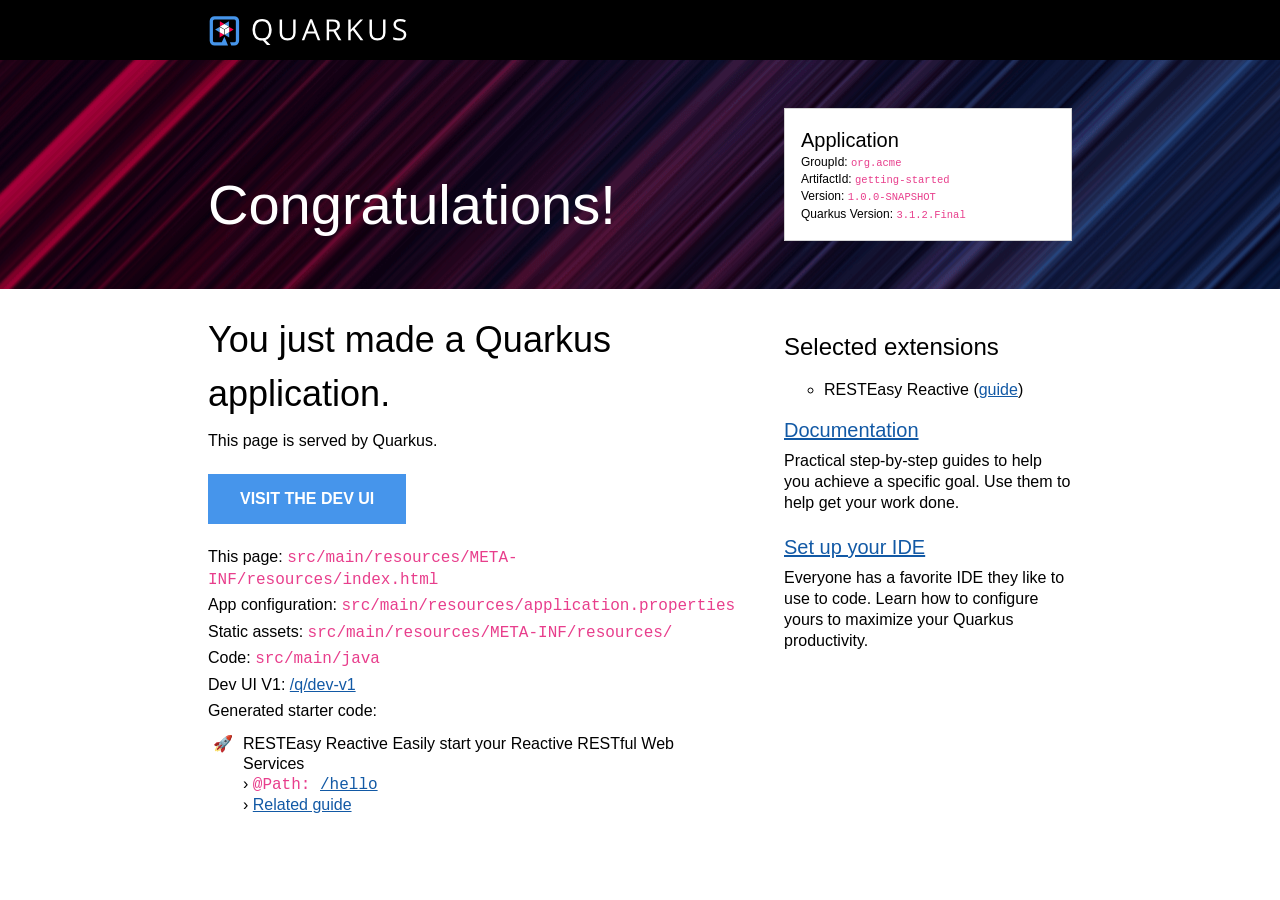
<file: src/ratings/src/main/resources/META-INF/resources/index.html>
<!DOCTYPE html>
<html lang="en">
    <head>
        <meta charset="UTF-8">
        <title>getting-started - 1.0.0-SNAPSHOT</title>
        <style>
            body {
                margin: 0;
                font-family: Roboto, "Helvetica Neue", Arial, sans-serif;
            }
            code {
                font-family: "Courier New", monospace;
                color: #e83e8c;
                word-break: break-word;
            }
            h1, h2, h3, h4, h5, h6 {
                margin-bottom: 0.5rem;
                font-weight: 400;
                line-height: 1.5;
            }
            h1 { font-size: 2.25rem; }
            h2 { font-size: 1.6rem }
            h3 { font-size: 1.5rem }
            h4 { font-size: 1.4rem }
            h5 { font-size: 1.25rem }
            h6 { font-size: 1rem }
            p {
                padding: .15rem 0;
                margin: 0;
                line-height: 1.3rem;
            }
            a {
                text-decoration: underline;
                color: #1259A5;
            }
            a:hover, a:active { color: #c00; }
            .grid {
                display: grid;
                grid-template-columns: repeat(12, 1fr);
                clear: both;
            }
            .header-wrapper {
                padding: 0 13rem;
                background: black;
            }
            .banner-wrapper {
                padding: 0 13rem;
                background: url([data-uri]) repeat-x, #0D1C2C;
            }
            .content-wrapper {
                padding: 0 13rem;
                background: white;
            }
            .header {
                background-position: 0 1rem;
                min-height: 60px;
                grid-column: span 12;
            }
            #quarkus-logo-svg {
                width: 200px;
                height: 30px;
                padding-top: 1rem;
            }
            .banner {
                grid-column: span 12;
                padding: 2rem 0;
            }
            .callout {
                color: white;
                font-size: 3.5rem;
                margin: 0;
                padding-top: 5rem;
                grid-column: span 8;
            }
            .app-details {
                margin: 1rem 0;
                border: 1px solid lightgrey;
                padding: 1rem;
                background: white;
                font-size: .75rem;
                font-weight: 300;
                grid-column: span 4;
            }
            .app-details code { font-size: 87.5%; }
            .app-details ul {
                list-style-type: none;
                padding: 0;
                margin: 0;
            }
            .app-details ul li { margin-bottom: 0.2rem; }
            .app-details h5 {
                margin: 0;
                padding: 0;
            }
            .left-column {
                grid-column: span 8;
                padding-right: 3rem;
            }
            .left-column p {
                padding: .15rem 0;
                margin: 0;
                font-weight: 300;
            }
            .left-column ul {
                margin: 0;
                padding: 10px 0 0 25px;
                list-style-type: "\1F680";
                font-weight: 300;
            }
            .left-column li { padding-left: 10px; }
            .left-column .cta-button {
                margin: 20px 0;
                display: inline-block;
                padding: 1rem 2rem;
                background-color: #4695EB;
                font-weight: 600;
                color: white;
                text-decoration: none;
                text-transform: uppercase;
            }
            .right-column {
                grid-column: span 4;
                margin-top: 1rem;
                font-weight: 200;
            }
            .right-column h5 {
                padding: 1rem 0 .25rem 0;
                margin: 0;
                font-weight: 300;
            }
            .right-column h3 { font-weight: 400;}
            .right-column ul {
                margin: 0;
                list-style-type: circle;
            }
            .right-column li {
                padding: .5rem 0 0 0;
            }
            .provided-code {
                line-height: 20px;
            }
            .provided-code b {
                font-weight: 400;
                margin-bottom: 15px;
            }
            @media screen and (max-width: 1023px) {
                .header-wrapper {
                    padding: 0 1rem;
                    background: black;
                }
                .banner-wrapper { padding: 0 1rem; }
                .content-wrapper {
                    padding: 0 1rem;
                    background: white;
                }
                .left-column {
                    grid-column: span 12;
                }
                .right-column {
                    grid-column: span 12;
                    margin: 3rem 0;
                }
                .callout {
                    color: white;
                    font-size: 3.5rem;
                    margin: 0;
                    padding: 1rem 0;
                    grid-column: span 12;
                }
                .app-details {
                    margin: 1rem 0;
                    border: 1px solid lightgrey;
                    padding: 1rem;
                    background: white;
                    font-size: 1rem;
                    font-weight: 300;
                    grid-column: span 12;
                }
            }
        </style>
    </head>
    <body>
        <div class="header-wrapper">
            <div class="grid">
                <div class="header">
                    <svg id="quarkus-logo-svg" data-name="Quarkus Logo" xmlns="http://www.w3.org/2000/svg" viewBox="0 0 1280 195">
                        <defs>
                            <style>.cls-1 {
                                fill: #fff;
                            }

                            .cls-2 {
                                fill: #4695eb;
                            }

                            .cls-3 {
                                fill: #ff004a;
                            }</style>
                        </defs>
                        <title>quarkus_logo_horizontal_rgb_1280px_reverse</title>
                        <path class="cls-1"
                              d="M404,89.39q0,25.9-10.49,43.07a52.31,52.31,0,0,1-29.61,23.24l32.3,33.39H373.29l-26.45-30.44-5.11.19q-30,0-46.27-18.22T279.17,89.2q0-32.93,16.34-51.05T341.92,20q29.24,0,45.66,18.45T404,89.39Zm-108.14,0q0,27.39,11.74,41.55t34.11,14.15q22.56,0,34.07-14.11t11.51-41.59q0-27.21-11.47-41.27T341.92,34.05q-22.56,0-34.3,14.16T295.88,89.39Z"/>
                        <path class="cls-1"
                              d="M559.56,22.15V109.4q0,23.05-14,36.25T507,158.84q-24.51,0-37.92-13.29T455.7,109V22.15h15.78v88q0,16.88,9.28,25.91t27.29,9q17.16,0,26.45-9.08T543.78,110V22.15Z"/>
                        <path class="cls-1"
                              d="M703.6,157,686.7,114.1H632.31L615.6,157h-16L653.29,21.6h13.27L719.93,157Zm-21.82-57L666,58.21q-3.07-7.92-6.32-19.46a172.55,172.55,0,0,1-5.85,19.46l-16,41.78Z"/>
                        <path class="cls-1"
                              d="M777.19,100.92V157H761.4V22.15h37.23q25,0,36.89,9.5t11.93,28.59q0,26.74-27.29,36.16L857,157H838.35l-32.86-56.07Zm0-13.47h21.62q16.71,0,24.51-6.6t7.79-19.78q0-13.37-7.93-19.27T797.7,35.89H777.19Z"/>
                        <path class="cls-1"
                              d="M999.75,157H981.18L931.71,91.6l-14.2,12.54V157H901.73V22.15h15.78V89l61.54-66.87h18.66L943.13,80.72Z"/>
                        <path class="cls-1"
                              d="M1143.69,22.15V109.4q0,23.05-14,36.25t-38.52,13.19q-24.5,0-37.92-13.29T1039.82,109V22.15h15.78v88q0,16.88,9.28,25.91t27.29,9q17.17,0,26.46-9.08t9.28-26.06V22.15Z"/>
                        <path class="cls-1"
                              d="M1279,121.11q0,17.8-13,27.76t-35.28,10q-24.13,0-37.13-6.18V137.53a97.82,97.82,0,0,0,18.2,5.53,95.67,95.67,0,0,0,19.49,2q15.78,0,23.76-6t8-16.55q0-7-2.83-11.48t-9.46-8.26q-6.65-3.78-20.19-8.58-18.94-6.72-27.06-16t-8.12-24.07q0-15.58,11.79-24.81t31.18-9.22a92.55,92.55,0,0,1,37.22,7.37l-4.91,13.65q-16.82-7-32.68-7-12.53,0-19.58,5.35t-7.06,14.85q0,7,2.6,11.48t8.77,8.21q6.18,3.73,18.89,8.26,21.36,7.56,29.38,16.23T1279,121.11Z"/>
                        <polygon class="cls-2" points="126.05 34.6 96.61 51.59 126.05 68.59 126.05 34.6"/>
                        <polygon class="cls-3" points="67.17 34.6 67.17 68.59 96.61 51.59 67.17 34.6"/>
                        <polygon class="cls-1" points="126.05 68.59 96.61 51.59 67.17 68.59 96.61 85.59 126.05 68.59"/>
                        <polygon class="cls-2" points="36.13 88.36 65.57 105.36 65.57 71.37 36.13 88.36"/>
                        <polygon class="cls-3" points="65.57 139.35 95.01 122.36 65.57 105.36 65.57 139.35"/>
                        <polygon class="cls-1" points="65.57 71.37 65.57 105.36 95.01 122.36 95.01 88.36 65.57 71.37"/>
                        <polygon class="cls-2" points="127.65 139.35 127.65 105.36 98.21 122.36 127.65 139.35"/>
                        <polygon class="cls-3" points="157.09 88.36 127.65 71.37 127.65 105.36 157.09 88.36"/>
                        <polygon class="cls-1" points="98.21 122.36 127.65 105.36 127.65 71.37 98.21 88.36 98.21 122.36"/>
                        <path class="cls-2"
                              d="M160.5,1H32.72A31.81,31.81,0,0,0,1,32.72V160.5a31.81,31.81,0,0,0,31.72,31.72h87.51L96.61,134.85,79.48,171.07H32.72A10.71,10.71,0,0,1,22.15,160.5V32.72A10.71,10.71,0,0,1,32.72,22.15H160.5a10.71,10.71,0,0,1,10.57,10.57V160.5a10.71,10.71,0,0,1-10.57,10.57H132.77l8.71,21.15h19a31.81,31.81,0,0,0,31.72-31.72V32.72A31.81,31.81,0,0,0,160.5,1Z"/>
                    </svg>
                </div>
            </div>
        </div>
        <div class="banner-wrapper">
            <div class="grid">
                <div class="banner">
                    <div class="grid">
                        <div class="callout">Congratulations!</div>
                        <div class="app-details">
                            <h5>Application</h5>
                            <ul>
                                <li>GroupId: <code>org.acme</code></li>
                                <li>ArtifactId: <code>getting-started</code></li>
                                <li>Version: <code>1.0.0-SNAPSHOT</code></li>
                                <li>Quarkus Version: <code>3.1.2.Final</code></li>
                            </ul>
                        </div>
                    </div>
                </div>
            </div>
        </div>
        <div class="content-wrapper">
            <div class="grid">
                <div class="left-column">
                    <h1>You just made a Quarkus application.</h1>
                    <p>This page is served by Quarkus.</p>
                    <a href="/q/dev-ui/" class="cta-button">Visit the Dev UI</a>
                    <p>This page: <code>src/main/resources/META-INF/resources/index.html</code></p>
                    <p>App configuration: <code>src/main/resources/application.properties</code></p>
                    <p>Static assets: <code>src/main/resources/META-INF/resources/</code></p>
                    <p>Code: <code>src/main/java</code></p>
                    <p>Dev UI V1: <a href="/q/dev-v1/">/q/dev-v1</a></p>
                    <p>Generated starter code:</p>
                    <ul class="provided-code">
                                <li class="provided-code">
            <b>RESTEasy Reactive</b>&nbsp;Easily start your Reactive RESTful Web Services
            <br />&rsaquo; <code>@Path: <a href="/hello" class="path-link" target="_blank">/hello</a></code>
            <br />&rsaquo; <a href="https://quarkus.io/guides/getting-started-reactive#reactive-jax-rs-resources" class="guide-link" target="_blank">Related guide</a>
        </li>

                    </ul>
                </div>
                <div class="right-column">
                    <h3>Selected extensions</h3>
                    <ul>
                        <li title="A Jakarta REST implementation utilizing build time processing and Vert.x. This extension is not compatible with the quarkus-resteasy extension, or any of the extensions that depend on it.">RESTEasy Reactive (<a href="https://quarkus.io/guides/resteasy-reactive" target="_blank">guide</a>)</li>
                    </ul>
                    <h5><a href="https://quarkus.io/guides/">Documentation</a></h5>
                    <p>Practical step-by-step guides to help you achieve a specific goal. Use them to help get your work
                        done.</p>
                    <h5><a href="https://quarkus.io/guides/maven-tooling">Set up your IDE</a></h5>
                    <p>Everyone has a favorite IDE they like to use to code. Learn how to configure yours to maximize your
                        Quarkus productivity.</p>
                </div>
            </div>
        </div>
    </body>
</html>
</file>
